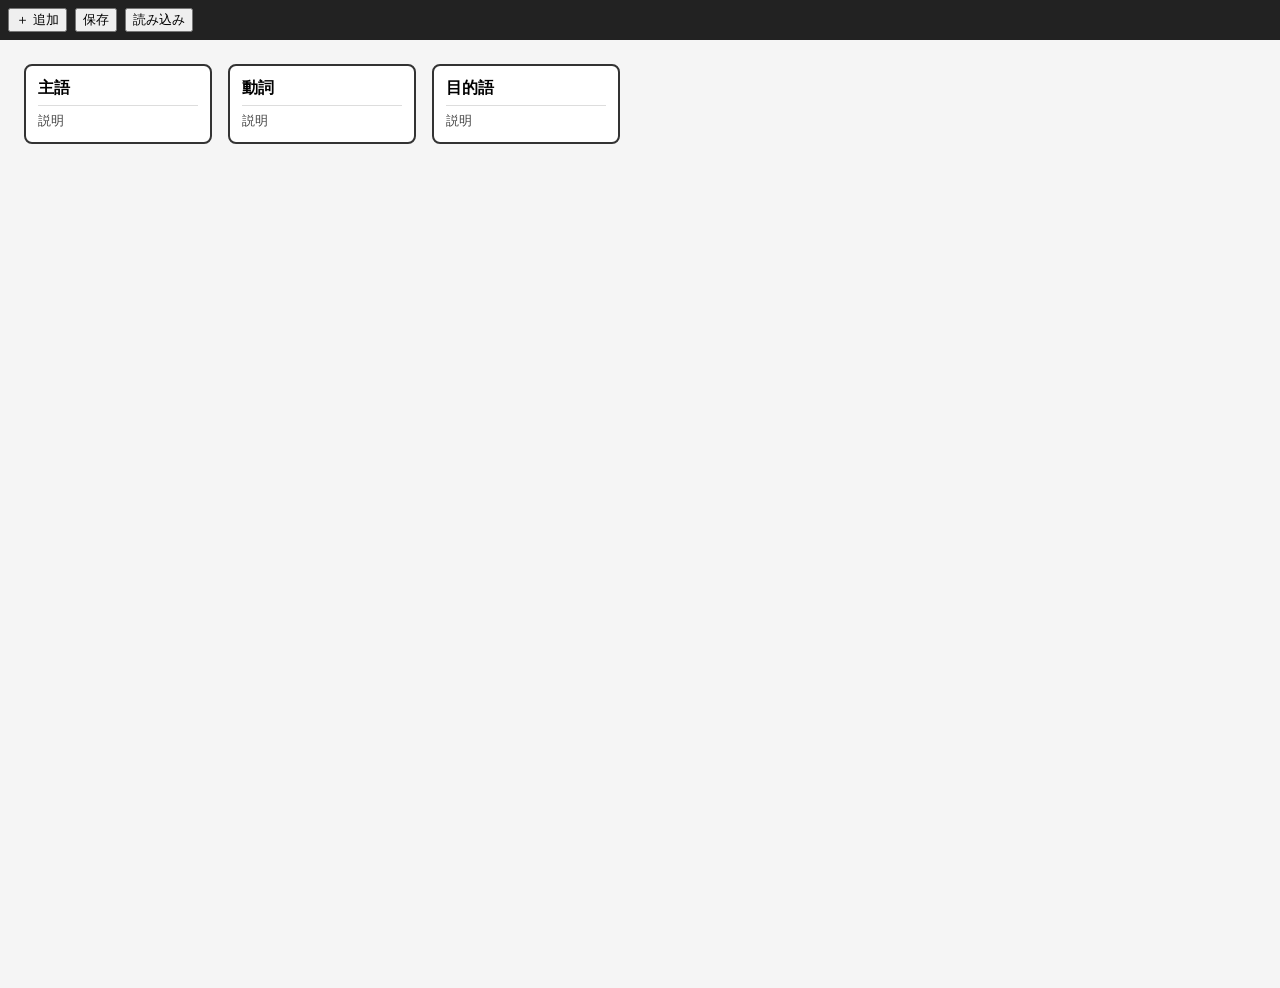
<file: index.htm>
<!DOCTYPE html>
<html lang="ja">
<head>
  <meta charset="UTF-8" />
  <title>語順メモ</title>
  <style>
    body { font-family: sans-serif; margin: 0; }
    #toolbar {
      background: #222; color: white; padding: 8px;
      display: flex; gap: 8px; align-items: center;
    }
    #area {
      display: flex;
      align-items: flex-start;
      gap: 16px;
      padding: 24px;
      background: #f5f5f5;
      min-height: 100vh;
    }
    .block {
      background: white;
      border: 2px solid #333;
      border-radius: 8px;
      padding: 12px;
      width: 160px;
      cursor: grab;
      user-select: none;
    }
    .title {
      font-weight: bold;
      margin-bottom: 6px;
    }
    .desc {
      font-size: 13px;
      color: #444;
      border-top: 1px solid #ddd;
      padding-top: 6px;
    }
  </style>
</head>
<body>
  <div id="toolbar">
    <button id="add">＋ 追加</button>
    <button id="save">保存</button>
    <button id="load">読み込み</button>
  </div>

  <div id="area"></div>

  <script>
    const area = document.getElementById("area");
    const addBtn = document.getElementById("add");
    const saveBtn = document.getElementById("save");
    const loadBtn = document.getElementById("load");

    let dragged = null;

    function addBlock(title = "名前", desc = "説明") {
      const block = document.createElement("div");
      block.className = "block";
      block.draggable = true;

      const titleDiv = document.createElement("div");
      titleDiv.className = "title";
      titleDiv.textContent = title;
      titleDiv.contentEditable = true;

      const descDiv = document.createElement("div");
      descDiv.className = "desc";
      descDiv.textContent = desc;
      descDiv.contentEditable = true;

      block.appendChild(titleDiv);
      block.appendChild(descDiv);

      block.addEventListener("dragstart", () => dragged = block);
      block.addEventListener("dragover", e => e.preventDefault());
      block.addEventListener("drop", () => {
        if (!dragged || dragged === block) return;
        const nodes = Array.from(area.children);
        const draggedIndex = nodes.indexOf(dragged);
        const targetIndex = nodes.indexOf(block);
        if (draggedIndex < targetIndex) {
          area.insertBefore(dragged, block.nextSibling);
        } else {
          area.insertBefore(dragged, block);
        }
      });

      area.appendChild(block);
    }

    saveBtn.addEventListener("click", () => {
      const data = Array.from(area.children).map(block => ({
        title: block.querySelector('.title').textContent,
        desc: block.querySelector('.desc').textContent
      }));
      localStorage.setItem('blocks', JSON.stringify(data));
      alert('保存しました');
    });

    loadBtn.addEventListener("click", () => {
      const raw = localStorage.getItem('blocks');
      if (!raw) return alert('データがありません');
      area.innerHTML = '';
      JSON.parse(raw).forEach(b => addBlock(b.title, b.desc));
    });

    addBtn.addEventListener("click", () => addBlock());

    // 初期表示
    if (localStorage.getItem('blocks')) {
      loadBtn.click();
    } else {
      addBlock("主語", "説明");
      addBlock("動詞", "説明");
      addBlock("目的語", "説明");
    }
  </script>
</body>
</html>
</file>
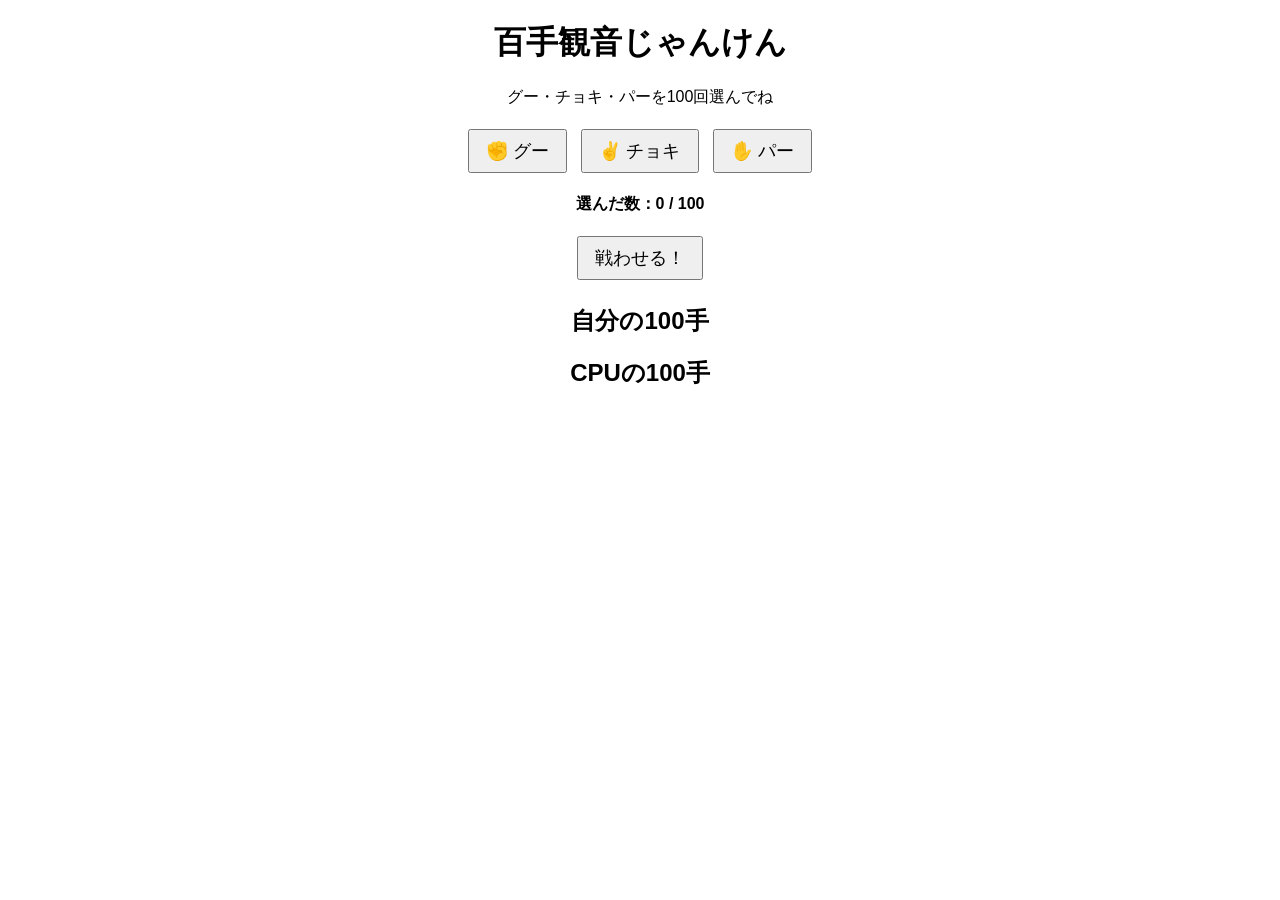
<file: index.html>
<!DOCTYPE html>
<html lang="ja">
<head>
  <meta charset="UTF-8">
  <title>百手観音じゃんけん</title>
  <link rel="stylesheet" href="style.css">
</head>
<body>
  <h1>百手観音じゃんけん</h1>

  <p>グー・チョキ・パーを100回選んでね</p>

  <div id="buttons">
    <button onclick="addHand('グー')">✊ グー</button>
    <button onclick="addHand('チョキ')">✌ チョキ</button>
    <button onclick="addHand('パー')">✋ パー</button>
  </div>

  <p id="count">選んだ数：0 / 100</p>

  <button onclick="play()">戦わせる！</button>

  <h2>自分の100手</h2>
  <div id="player-hands"></div>

  <h2>CPUの100手</h2>
  <div id="cpu-hands"></div>

  <h2 id="result"></h2>

  <script src="script.js"></script>
</body>
</html>
</file>
<file: style.css>
body {
  text-align: center;
  font-family: sans-serif;
}

button {
  font-size: 18px;
  margin: 5px;
  padding: 8px 16px;
}

#player-hands,
#cpu-hands {
  max-width: 700px;
  margin: 10px auto;
  font-size: 22px;
  line-height: 1.6;
}

#count {
  font-weight: bold;
}
</file>
